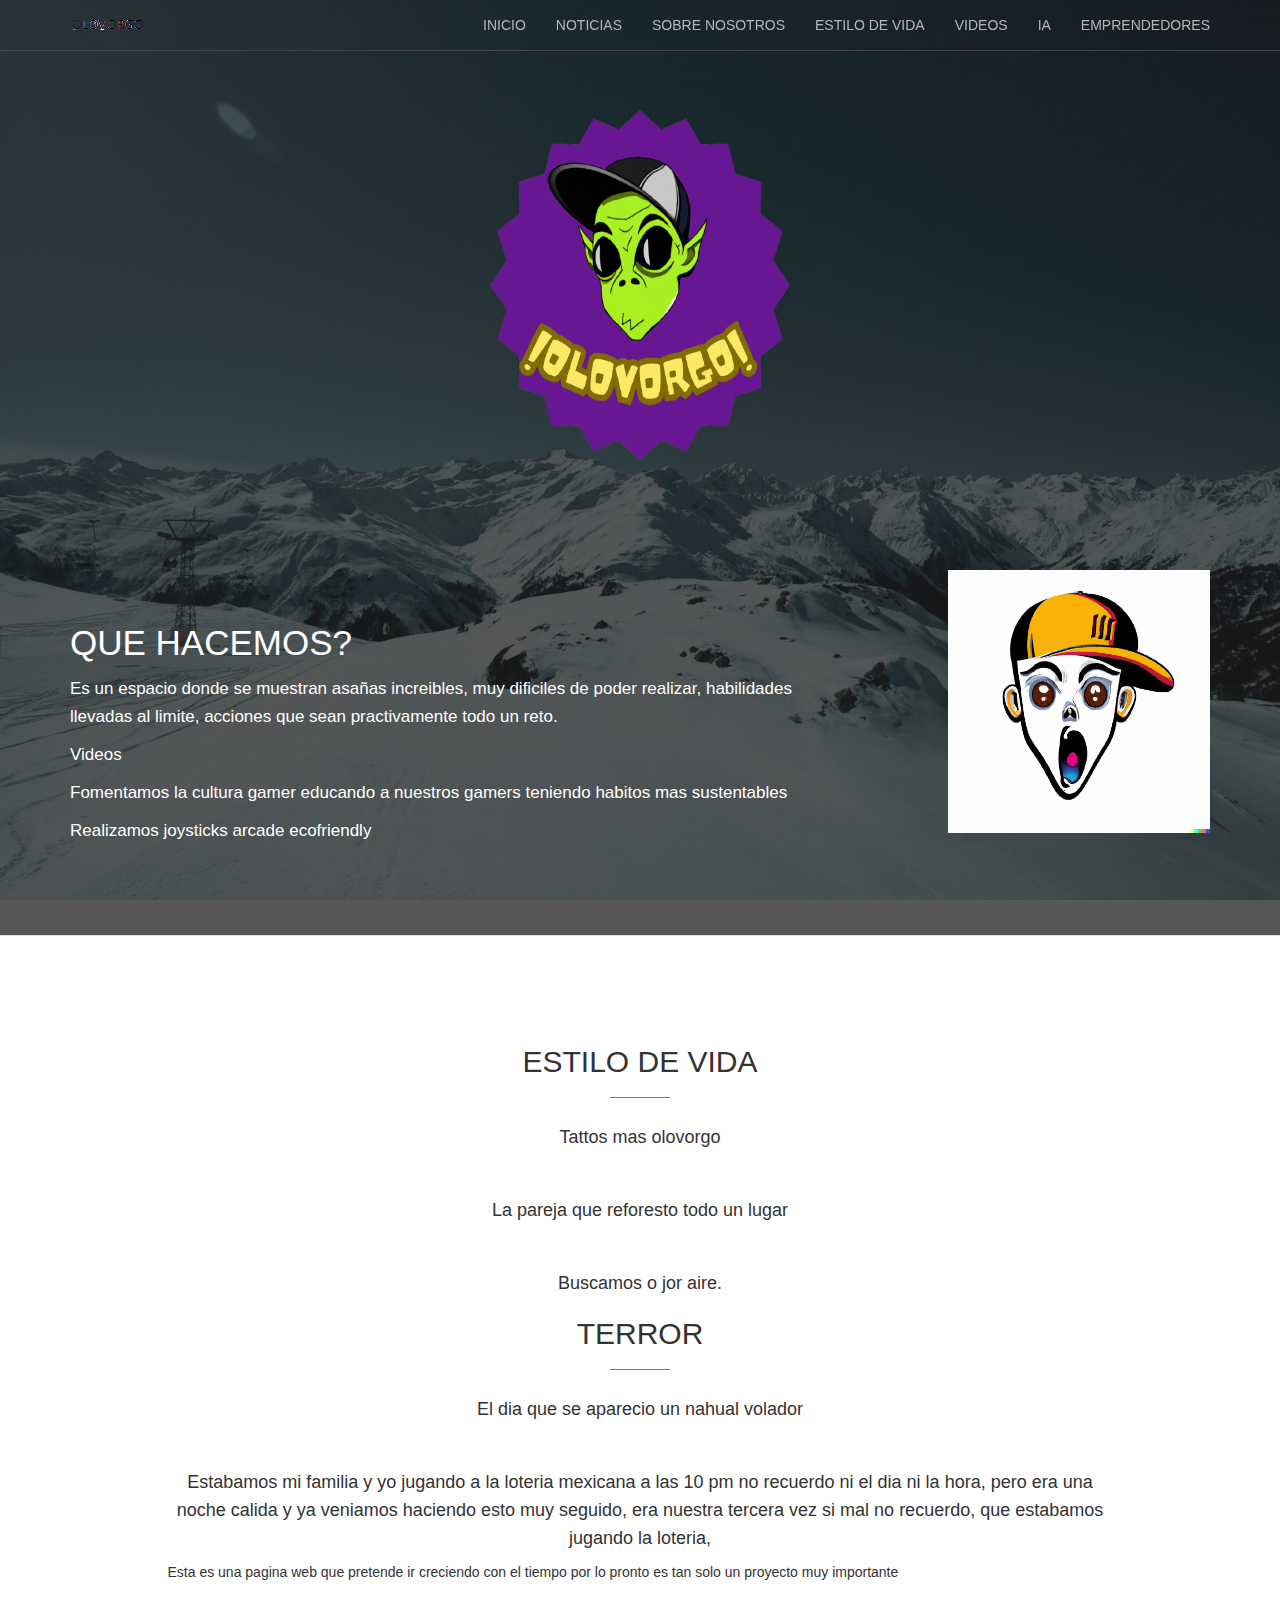
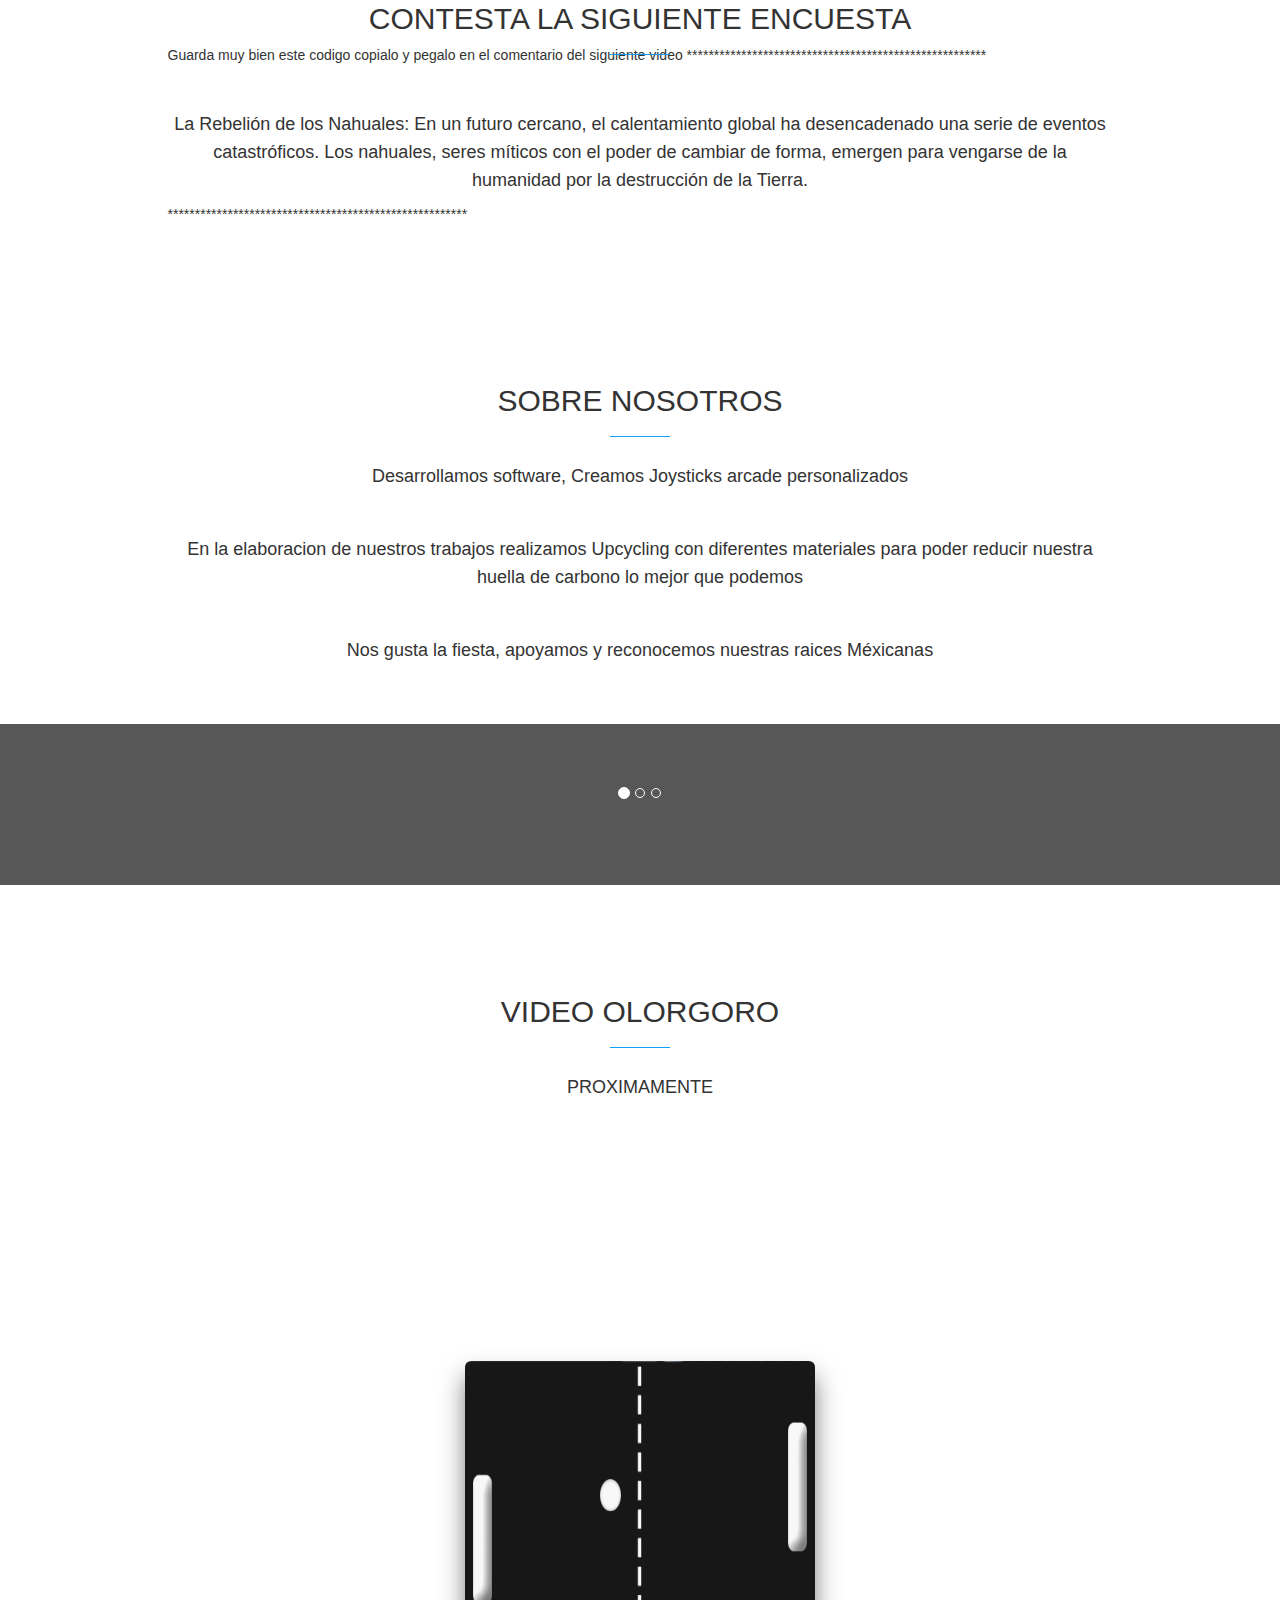
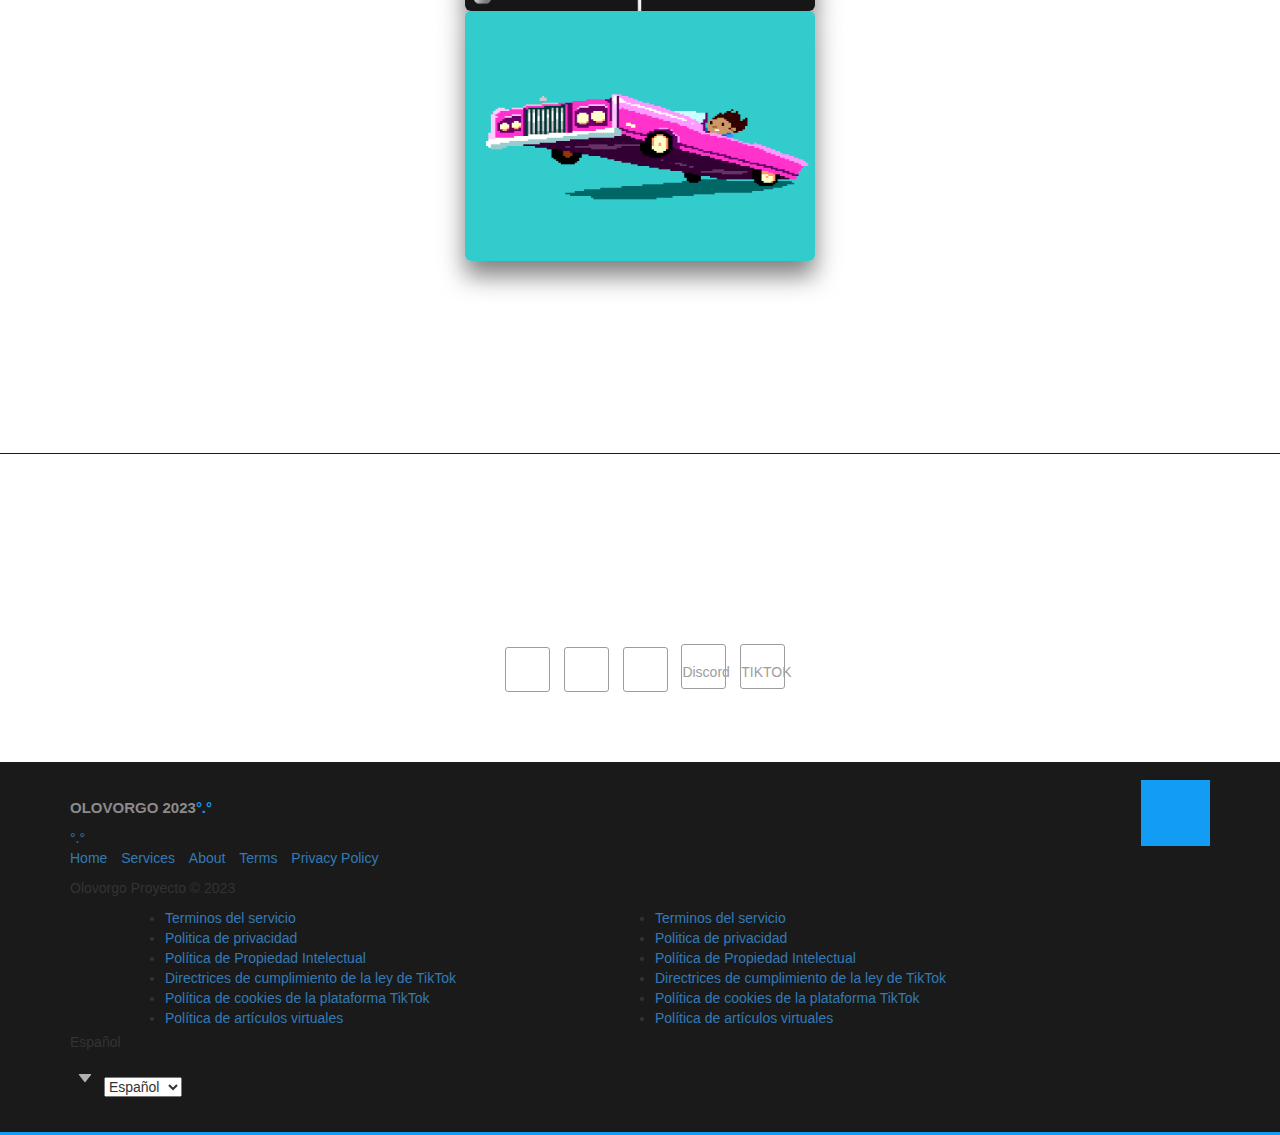
<file: index.html>
<!DOCTYPE html>
<html lang="es">
	<head>
	<script async src="https://pagead2.googlesyndication.com/pagead/js/adsbygoogle.js?client=ca-pub-3953392623688261"
        crossorigin="anonymous"></script>
		<meta charset="UTF-8">
		<title>OLOVORGO</title>
		<meta name="viewport" content="width=device-width, initial-scale=1, user-scalable=no"/>
		<!-- google fonts
		<link href="https://fonts.googleapis.com/css?family=Raleway:300,300i,400,400i,500i,600,600i,700,700i,800,900|Source+Sans+Pro:300,300i,400,400i,600i,700,900" rel="stylesheet"/>->
		<!-- favicon -->
		<link rel="icon" href="images/icon_.png"/>
		<!-- fontawesome -->
		<link rel="stylesheet" href="css/bootstrap.min_olovorgo.css"/>
      <link rel="stylesheet" href="css/estilos_lavel_games.css"/>  <!--Seccion gamer-->
		<link rel="stylesheet" href="css/font-awesome.min_olovorgo.css"/>
		<!-- bxslider -->
		<link rel="stylesheet" href="css/jquery.bxslider.css"/>
		<link rel="stylesheet" href="css/loso_olovorgo.css"/>
		<link rel="stylesheet" href="css/style_menu_olovorgo.css"/>

	<!--  loso background-image: url('../images/header-bg.jpg');    -->
	</head>
	<body>
		<!-- Header -->
		<header class="header" id="inicio">

			<!-- Menu navegacion -->
			<nav class="navbar navbar-default navbar-fixed-top"> <!-- navbar-fixed-top -->
				<div class="container">

					<div class="navbar-header">
						<!-- Menu burguer responsive -->
						<button type="button" class="navbar-toggle collapsed" data-toggle="collapse" data-target="#loso-navbar-collapse-1" aria-expanded="false">
						<span class="sr-only">Toggle navigation</span>
						<span class="icon-bar"></span>
						<span class="icon-bar"></span>
						<span class="icon-bar"></span>
						</button>

						<a class="navbar-brand" href="#">
							<!-- Logo pequeño Pachuco games PNG-->
							<img src="images/0p_0.png" alt="Logo Menu">
						</a>
					</div>

					<div class="collapse navbar-collapse" id="loso-navbar-collapse-1"> <!-- loso-navbar-collapse-1 -->
						<ul class="nav navbar-nav navbar-right"> <!-- navbar-right -->
							<li><a href="#inicio" class="nav-item">Inicio</a></li>
							<li><a href="#noticias" class="nav-item">Noticias</a></li>
							<li><a href="#sobreNosotros" class="nav-item">Sobre Nosotros</a></li>
							<li><a href="#caracteristicas" class="nav-item">Estilo de vida</a></li>
							<li><a href="#pantallas" class="nav-item">Videos</a></li>
							<li><a href="#contactanos" class="nav-item">IA</a></li>
              <li><a href="#torneos" class="nav-item">Emprendedores</a></li>
							</li>
					</div>
				</div>
			</nav>
			<!-- Fin menu navegacion -->

			<div class="header-overlay">
				<div class="container header-container">

					<div class="row">
						<div class="col-md-12">
							<!-- Logo -->
							<div class="logo text-center">
<br><br><br><img src="images/_OLOVORGO_-removebg-preview.png" alt="Logo Loso" width="300" height="350">
							</div>
						</div>
					</div>

					<div class="row">

						<div class="col-md-8">
							<div class="header-text"><br><br><br>
								<!-- Título y descripción -->
								<h1> QUE HACEMOS?</h1>
								<p>Es un espacio donde se muestran asañas increibles, muy dificiles de poder realizar, habilidades llevadas al limite, acciones que sean practivamente todo un reto.</p>
								<p>Videos</p>
					      <p>Fomentamos la cultura gamer educando a nuestros gamers teniendo habitos mas sustentables<p>
									<p>Realizamos joysticks arcade ecofriendly</p>
							</div>

							<div class="header-btns">
								<!-- Header buttons -->

							</div>

						</div>

						<div class="col-md-3 col-md-offset-1"> <!-- col-md-4 -->
							<div class="header-iphone">
								<!-- logo iphone -->
		      <br><br><br><img src="images/logo_olov_dall_e.png" alt="Imagen Iphone Cabecera">
							</div>
						</div>
					</div>

				</div>
			</div>
		</header>

		<!-- Caracteristicas -->
<section class="features" id="noticias">

			<div class="container">
				<div class="row">
					<div class="col-md-10 col-md-offset-1">
						<div class="section-title">

							<h2>Estilo de vida</h2>

<p>Tattos mas olovorgo</p>
<p>La pareja que reforesto todo un lugar</p>
							<p>Buscamos o jor aire. </p>

<h2>Terror</h2>
<p>El dia que se aparecio un nahual volador</p>
<p>Estabamos mi familia y yo jugando a la loteria mexicana a las 10 pm no recuerdo ni el dia ni la hora, pero era una noche calida y ya veniamos haciendo esto muy seguido, era nuestra tercera vez si mal no recuerdo, que estabamos jugando la loteria, 
</p>
Esta es una pagina web que pretende ir creciendo con el tiempo
por lo pronto es tan solo un proyecto muy importante

<h2>Contesta la siguiente encuesta</h2>

Guarda muy bien este codigo copialo y pegalo en el comentario del siguiente video

*******************************************************
<p>La Rebelión de los Nahuales: En un futuro cercano, el calentamiento global ha desencadenado una serie de eventos catastróficos. Los nahuales, seres míticos con el poder de cambiar de forma, emergen para vengarse de la humanidad por la destrucción de la Tierra.</p>
*******************************************************
						</div>
					</div>
				</div>
			</div>
</section>
		<!-- Acerca de -->
		<section id="sobreNosotros">
			<div class="container">
				<div class="row">
					<div class="col-md-10 col-md-offset-1">
						<!-- Acerca de: Título y Descripción -->
						<div class="section-title">
							<h2> Sobre Nosotros</h2>
							<p>Desarrollamos software, Creamos Joysticks arcade personalizados </p>
							<p>En la elaboracion de nuestros trabajos realizamos Upcycling con diferentes materiales para poder reducir nuestra huella de carbono lo mejor que podemos</p>
							<p>Nos gusta la fiesta, apoyamos y reconocemos nuestras raices Méxicanas</p>
						</div>
					</div>
				</div>
			</div>

		</section>

		<!-- Testimonios -->
		<section class="testimonial">
			<div class="testimonial-overlay">
				<div class="container">
					<div class="row">
						<div class="col-md-12">
							<!-- carousel -->
							<div id="carousel-testimonial" class="carousel slide" data-ride="carousel">
								<!-- Indicators / Los circulos-->
								<ol class="carousel-indicators">
									<li data-target="#carousel-testimonial" data-slide-to="0" class="active"></li>
									<li data-target="#carousel-testimonial" data-slide-to="1"></li>
									<li data-target="#carousel-testimonial" data-slide-to="2"></li>
								</ol>

								<!-- wrapper for slides -->

							</div>
						</div>
					</div>
				</div>
			</div>
		</section>

	     <!-- Videos olovorgo -->
		<section class="screens" id="pantallas">

			<div class="container">
				<div class="row">
					<div class="col-md-10 col-md-offset-1">
						<div class="section-title">
							<h2> VIDEO OLORGORO</h2>
							<p> PROXIMAMENTE</p>
						</div>
					</div>
				</div>
			</div>

			<!-- VIDEO GAMES -->
			<div class="contenedor_G">
	       <a href="VG_PONG_PG.html">
	            <figure>
	                <img src="images/pong_pg.gif" id="photo" width="400" height="800">
	                <div class="capa">
	                    <h3>Historias de terror</h3>
	                    <p>PROXIMAMENTE</p>
	                </div>
	            </figure>

	            <figure>
	                <img src="images/low_pg.gif" id="photo" width="400" height="600">
	                <div class="capa">
	                    <h3>Historias asombrosas</h3>
	                    <p>PROXIMAMENTE</p>
	                </div>
	            </figure>
	        </a>
	    </div>
		</section>

		<!-- Disponible ahora -->
		<section class="available-on">
			<div class="container">
				<div class="row">

					<div class="col-md-6">

					</div>
				</div>
			</div>
		</section>

		<!-- TORNEOS -->
		<section class="torn-us" id="torneos">

			<div class="container">
				<div class="row">
					<div class="col-md-10 col-md-offset-1">
						<div class="section-title">
					
				       <!-- <img src="images/torn.png" id="photo" width="450" height="600">  -->
									


							</figure>
						</div>
					</div>
				</div>
			</div>

			<!-- Redes sociales -->

		</section>
		<!-- Contactanos -->
		<section class="contact-us" id="contactanos">



			<!-- Redes sociales -->
			<div class="container">
				<div class="col-row">
					<div class="col-md-12">
						<div class="social-icons">
							<ul>
<li><a href="https://www.facebook.com/PachucoGames"><i class="fa fa-facebook"></i></a></li>
<li><a href="https://www.twitch.tv/pachuco_games"><i class="fa fa-twitch"></i></a></li>
<li><a href="https://www.instagram.com/pachuco_games/?hl=es-la"><i class="fa fa-instagram"></i></a></li>
<li><a href="https://discord.gg/AvjZEAQD"><i class="fa fa-gamepad"><p>Discord</p></i></a></li>
<li><a href="https://www.tiktok.com/@pachuco_games/video/7020404693012598022?is_copy_url=1&is_from_webapp=v1"><i class="fa fa-gamepad"><p>TIKTOK</p></i></a></li>
											<!-- Tambien tiene twitter y youtube nadamas cambia el nombre-->
							</ul>
						</div>
					</div>
				</div>
			</div>

		</section>

		<!-- Footer -->
		<section class="footer">
			<div class="container">
				<div class="row">
					<div class="col-md-6">
						<div id="copyright">
							<p> Olovorgo 2023<a href="index.html">°.°</a></p>
							<a href="index.html">°.°</a>
						</div>

        <tbody>
		<tr>


<!-- Acerca de Iphon/////////////////////////////////////////////////e -->
<footer>
		<div class="social"><a href="#"><i class="icon ion-social-instagram"></i></a><a href="#"><i class="icon ion-social-snapchat"></i></a><a href="#"><i class="icon ion-social-twitter"></i></a><a href="#"><i class="icon ion-social-facebook"></i></a></div>
		<ul class="list-inline">
				<li class="list-inline-item"><a href="#">Home</a></li>
				<li class="list-inline-item"><a href="#">Services</a></li>
				<li class="list-inline-item"><a href="#">About</a></li>
				<li class="list-inline-item"><a href="#">Terms</a></li>
				<li class="list-inline-item"><a href="terminos_servicios.html">Privacy Policy</a></li>
		</ul>
		<p class="copyright">Olovorgo Proyecto © 2023</p>
</footer>


<div class="container">
	  <div class="row">

		       <div class="col-md-6">

		       	<div class="choose-us-item">
		       		<div><i class="fa fa-angle-double-right"></i></div>
		       		<li><a href="enlace-1.html">Terminos del servicio</a></li>
		       		<li><a href="enlace-2.html">Politica de privacidad</a></li>
		       		<li><a href="enlace-3.html">Política de Propiedad Intelectual</a></li>
		       		<li><a href="enlace-3.html">Directrices de cumplimiento de la ley de TikTok</a></li>
		       		<li><a href="enlace-3.html">Política de cookies de la plataforma TikTok</a></li>
		       		<li><a href="enlace-3.html">Política de artículos virtuales</a></li>
		       	</div>
	       	</div>

          <div class="choose-us-des">
          	<div class="choose-us-item">
          		<div><i class="fa fa-angle-double-right"></i></div>
          		<li><a href="enlace-1.html">Terminos del servicio</a></li>
	          	<li><a href="enlace-2.html">Politica de privacidad</a></li>
          		<li><a href="enlace-3.html">Política de Propiedad Intelectual</a></li>
          		<li><a href="enlace-3.html">Directrices de cumplimiento de la ley de TikTok</a></li>
          		<li><a href="enlace-3.html">Política de cookies de la plataforma TikTok</a></li>
          		<li><a href="enlace-3.html">Política de artículos virtuales</a></li>
          	</div>
          </div>


	   </div>
	</div>

<div class="jsx-2221947657 language-selection"><p class="jsx-2221947657"><span class="jsx-2221947657">Español</span></p><svg width="30" height="30" viewBox="0 0 48 48" fill="#B0B0B4" xmlns="http://www.w3.org/2000/svg"><path fill-rule="evenodd" clip-rule="evenodd" d="M24.7125 32.0323C24.3109 32.5525 23.5252 32.5505 23.1263 32.0282L14.4015 20.6071C13.8988 19.949 14.368 19 15.1962 19H32.7385C33.569 19 34.0375 19.9537 33.53 20.6111L24.7125 32.0323Z"></path></svg>
	<select class="jsx-2221947657 language-selection-form">
		<option selected="" value="es">Español</option>
		<option value="de-DE">Deutsch</option>
		<option value="en">English</option>
		<option value="fr">Français</option>
		<option value="ko-KR">русский</option>
		<option value="zh-Hant-TW">繁體中文</option>
	</select>
</div>


	</tr>
	</tbody>

					</div>

					<div class="col-md-6">
						<div class="scroll-top">
							<a href="#inicio" class="nav-item"><i class="fa fa-angle-up"></i></a>
						</div>
					</div>
				</div>
			</div>
		</section>

		<!-- jquery cdn -->
		<script src="https://code.jquery.com/jquery-2.2.4.min.js" integrity="sha256-BbhdlvQf/xTY9gja0Dq3HiwQF8LaCRTXxZKRutelT44=" crossorigin="anonymous"></script>
		<script type="text/javascript" src="js/lib/bootstrap.min.js"></script>
		<!-- Bxslider -->
		<script type="text/javascript" src="js/lib/jquery.bxslider.min.js"></script>
		<!-- Counter-up / contador -->
		<script type="text/javascript" src="js/lib/jquery.counterup.min.js"></script>
		<!-- Waypoints -->
		<script type="text/javascript" src="js/lib/jquery.waypoints.min.js"></script>

		<script type="text/javascript" src="js/js.js"></script>
	</body>
</html>
</file>
<file: css/estilos_lavel_games.css>
*{margin: 0;padding: 0;
    box-sizing: border-box;
    font-family: sans-serif;}

    .contenedor_G{
        width: 100%;
        display: flex;
        justify-content: center;
        align-items: center;
        height: 100vh;
    }
    .contenedor_G figure{
       position:relative;
        height: 250px;
        cursor: pointer;
        width: 350px;
        overflow: hidden;
        border-radius: 6px;
        box-shadow: 0px 15px 25px rgba(0,0,0,0.50);
    }
    .contenedor_G figure img{
        width: 100%;
        height: 100%;
        transition: all 400ms ease-out;
        will-change: transform;
    }
    .contenedor_G figure .capa{
        position: absolute;
        top: 0;
        width: 100%;
        height: 100%;
        background: rgba(0,103,123,0.7);
        transition: all 400ms ease-out;
        opacity: 0;
        visibility: hidden;
       text-align: center;
    }
    .contenedor_G figure:hover > .capa {
        opacity: 1;
        visibility: visible;
    }
    .contenedor_G figure:hover > .capa h3{
        margin-top: 70px;
        margin-bottom: 15px;
    }
    .contenedor_G figure:hover > img{
        transform: scale(1.3);
    }
    .contenedor_G figure .capa h3{
        color: #fff;
        font-weight: 400;
        margin-bottom: 120px;
        transition: all 400ms ease-out;
         margin-top: 30px;
    }
    .contenedor_G figure .capa p{
        color: #fff;
        font-size: 15px;
        line-height: 1.5;
        width: 100%;
        max-width: 220px;
        margin: auto;
    }
</file>
<file: css/loso_olovorgo.css>
/*font-family: 'Raleway', sans-serif;
font-family: 'Source Sans Pro', sans-serif;*/

* {
	margin: 0;
	padding: 0;
}

body {
	font-family: 'Raleway', sans-serif;
	overflow-y: scroll;
	overflow-x: hidden;
}

p {
	font-size: 14px;
}

/* Generico CSS */

.section-title {
	padding-top: 90px;
	padding-bottom: 50px;
}

.section-title h2 {
	position: relative;
	text-align: center;
	color: #333;
	font-size: 30px;
	font-weight: 400;
	text-transform: uppercase;
}

.section-title h2:after {
	content: "";
	position: absolute;
	bottom: -20px;
	left: 50%;
	width: 60px;
	height: 1px;
	background-color: #129cf3;
	margin-left: -30px;
}

.section-title p {
	color: #333;
	font-size: 18px;
	line-height: 28px;
	font-weight: 300;
	text-align: center;
	margin-top: 45px;
}

/* Navegacion */

.navbar-default {
	background-color: transparent;
	border-color: #444;
	z-index: 1;

	transition: all 1s ease;
	-webkit-transition: all 1s ease;
	-o-transition: all 1s ease;
	-moz-transition: all 1s ease;
}

.navbar-default .navbar-nav > li > a {
	color: #b5b5b5;
	font-family: 'Raleway', sans-serif;
	text-transform: uppercase;

	transition: all 1s ease;
	-webkit-transition: all 1s ease;
	-o-transition: all 1s ease;
	-moz-transition: all 1s ease;
}

.navbar-default .navbar-nav > li > a:hover {
	color: #129cf3;
}

.navbar-default .navbar-nav > li > a:focus {
	color: #b5b5b5;
}

.navbar-brand {
	padding: 9px 15px;
}

.navbar-brand img {
	transition: all 1s ease;
	-webkit-transition: all 1s ease;
	-o-transition: all 1s ease;
	-moz-transition: all 1s ease;
}

.navbar-dafault .navbar-nav > .active > a,
.navbar-dafault .navbar-nav > .active > a:hover,
.navbar-dafault .navbar-nav > .active > a:focus {
	background-color: transparent;
	color: #129cf3;
	/*Usandolo con jQuery*/
}
/* Header */
.header {
	background-image: url('../images/header-bg.jpg');
	background-attachment: fixed;
	background-repeat: no-repeat;
	background-position: 50% 50%;
	background-size: cover;
	-moz-background-size: cover;
	-o-background-size: cover;
	-webkit-background-size: cover;
}

.header-overlay {
	outline: 1px solid yellow;
	background-color: rgba(31,31,31, .75);
}

.logo {
	padding: 50px;
}

.header-text h1 {
	color: #fff;
	font-size: 35px;
	font-weight: 300;
	line-height: 45px;
	padding-top: 30px;
	text-transform: uppercase;
}

.header-text p {
	color: #fff;
	font-size: 17px;
	line-height: 28px;
	font-weight: 300;
}

.header-btns {
	/*outline: 1px solid coral;*/
	margin-top: 90px;
	margin-bottom: 50px;
}

.btn-download,
.btn-download:focus,
.btn-download:active,
.btn-download:visited {
	background: transparent;
	border-color: #129cf3;
	padding: 10px 30px;
	font-size: 19px;
	text-transform: uppercase;
	border-radius: 3px;

	transition: all 1s ease;
	-webkit-transition: all 1s ease;
	-o-transition: all 1s ease;
	-moz-transition: all 1s ease;
}

.btn-download:hover {
	background-color: #129cf3;
	color: #fff;
}

.btn-tour,
.btn-tour:focus,
.btn-tour:active,
.btn-tour:visited {
	color: #a9adb0;
	margin-left: 20px;
	text-transform: uppercase;
	font-size: 19px;
	font-weight: 500;
	background-size: transparent;

	transition: all 1s ease;
	-webkit-transition: all 1s ease;
	-o-transition: all 1s ease;
	-moz-transition: all 1s ease;
}

.btn-tour:hover {
	color: #fff;
}

.btn-tour i {
	font-size: 20px;
	padding-left: 5px;
	color: #129cf3;
}

.header-iphone img{
	width: 100%;
}

/* Acerca de */

.choose-us-wrapper {
	padding-top: 50px;
}

.about-iphone {
	margin-top: 8px;
}

.choose-us-title {
	padding-bottom: 50px;
}

.choose-us-title h2 {
	text-transform: uppercase;
	font-weight: 800;
	font-size: 30px;
	line-height: 37px;
	position: relative;
}

.choose-us-title h2:after {
	content: "";
	position: absolute;
	bottom: -12px;
	left: 0;
	width: 70px;
	height: 1px;
	background-color: #129cf3;
}

.choose-us-title p {
	margin-top: 40px;
	font-size: 19px;
	line-height: 24px;
}

.choose-us-item {
	position: relative;
	padding-bottom: 4px;
	padding-left: 80px;
}

.choose-us-item div {
	/*outline: 1px solid red;*/

	position: absolute;
	top: 0;
	left: 0;
}

.choose-us-item div i {
	font-size: 55px;
	color: #129cf3;

	transition: all 1s ease;
	-webkit-transition: all 1s ease;
	-o-transition: all 1s ease;
	-moz-transition: all 1s ease;
}

.choose-us-item h3 {
	color: #343434;
	text-transform: uppercase;
	font-size: 20px;
	font-weight: 800;
}

.choose-us-item p {
	color: #727272;
	font-size: 15px;
}

/* Testimonios */

.testimonial {
	background-image: url('../images/DALL·E 2023-10-16 12.36.29.png');
	background-attachment: fixed;
	background-repeat: no-repeat;
	background-size: cover;
	-moz-background-size: cover;
	-o-background-size: cover;
	-webkit-background-size: cover;
	background-position: 50% 50%;
}

.testimonial-overlay {
	background-color: rgba(31,31,31, .75);
	padding-top: 80px;
	padding-bottom: 80px;
}

.carousel-indicators {
	bottom: -10px;
}

.carousel-inner .item img{
	border: 2px solid #129cf3;
	border-radius: 50%;
	padding: 3px;
}

.testimonial-caption {
	padding-bottom: 70px;
}

.testimonial-caption h2 {
	color: #129cf3;
	text-transform: uppercase;
	font-weight: 900;
	font-size: 30px;
	margin-top: 25px;
}

.testimonial-caption h4 {
	color: #129cf3;
}

.testimonial-caption h4 span {
	color: #d8d8d8;
	font-style: italic;
	font-weight: 300;
}

.testimonial-caption p {
	color: #d8d8d8;
	font-size: 18px;
	padding-top: 50px;
}

/* Caracteristicas */

.features-inner-wrapper {
	padding-top: 30px;
	padding-bottom: 70px;
}

.left-feature-item {
	position: relative;
	padding-right: 90px;
	margin-bottom: 65px;
	text-align: right;
	margin-top: 35px;
}

.left-feature-item-icons {
	position: absolute;
	right: 0;
	top: -8px;
	font-size: 40px;
	color: #129cf3;

	width: 90px;
	height: 90px;
	text-align: center;
}

.left-feature-item h3 {
	text-transform: uppercase;
	font-size: 25px;
	font-weight: 700;
	margin-bottom: 21px;
	color: #333;
}

.left-feature-item p {
	color: #333;
	font-size: 16px;
	font-weight: 300;
	line-height: 25px;
}

.feature-iphone img {
	width: 100%;
}

.right-feature-item {
	position: relative;
	padding-left: 90px;
	margin-bottom: 65px;
	text-align: left;
	margin-top: 35px;
}

.right-feature-item-icons {
	position: absolute;
	left: 0;
	top: -8px;
	font-size: 40px;
	color: #129cf3;

	width: 90px;
	height: 90px;
	text-align: center;
}

.right-feature-item h3 {
	text-transform: uppercase;
	font-size: 25px;
	font-weight: 700;
	margin-bottom: 21px;
	color: #333;
}

.right-feature-item p {
	font-size: 16px;
	color: #333;
	font-weight: 300;
	line-height: 25px;
}

/* Compra */

.purchase-now {
	background-color: #1a1a1a;
	padding-top: 100px;
	padding-bottom: 100px;
}

.purchase-now p {
	color: #dfdfdf;
	font-size: 18px;
	font-weight: 300;
}

.btn-purchase-now,
.btn-purchase-now:active,
.btn-purchase-now:focus,
.btn-purchase-now:visited {
	background-color: #129cf3;
	border: 1px solid #129cf3;
	border-radius: 3px;
	padding: 15px 35px;
	text-transform: uppercase;

	transition: all 1s ease;
	-webkit-transition: all 1s ease;
	-o-transition: all 1s ease;
	-moz-transition: all 1s ease;
}

.btn-purchase-now:hover {
	background-color: #1274b1;
	border-color: #316b90
}

/* Contador */

.counter {
	background-image: url('../images/counter-bg.jpg');
	background-repeat: no-repeat;
	background-attachment: fixed;
	background-size: cover;
	-moz-background-size: cover;
	-o-background-size: cover;
	-webkit-background-size: cover;
	background-position: 50% 50%;
}

.counter-overlay {
	padding-top: 120px;
	padding-bottom: 120px;
	background-color: rgba(0,0,0,.4);
}

.counter-item i {
	color: #129cf3;
	font-size: 60px;
}

.counter-item h2 {
	color: #d7dadb;
	font-family: "Source Sans Pro", sans-serif;
	font-weight: 700;
	text-transform: uppercase;
	font-size: 35px;
	margin-top: 15px;
	margin-bottom: 1px;
}

.counter-item p {
	color: #d7dadb;
	font-size: 20px;
	margin-top: 0;
	font-weight: 300;
	text-transform: uppercase;
	font-family: "Source Sans Pro", sans-serif;
}

/* Descargar ahora */

.download-now img{
	width: 100%
}

/* Disponible ahora */

.available-on {
	background-color: #1a1a1a;
	margin-top: -8px;
	position: relative;
}

.available-title {
	padding-top: 75px;
}

.available-title h2 {
	color: #fff;
	font-size: 30px;
}

.available-title p {
	color: #b5b5b5;
}

.no-padding {
	padding-left: 0;
	padding-right: 0;
}

.available-on-item {
	text-align: center;
	border-left: 1px solid #0f1217;
	min-height: 230px;
	padding-bottom: 15px;
	position: relative;

	transition: all 1s ease;
	-webkit-transition: all 1s ease;
	-o-transition: all 1s ease;
	-moz-transition: all 1s ease;
}

.available-on-item:hover {
	background-color: #121212;
}

.available-on-item i {
	color: #129cf3;
	text-align: center;
	/*opacity: 1;*/
	font-size: 40px;
	padding-top: 90px;

	transition: all 1s ease;
	-webkit-transition: all 1s ease;
	-o-transition: all 1s ease;
	-moz-transition: all 1s ease;
}

.available-on-item:hover i {
	opacity: .2;
}

.available-on-inner {
	position: absolute;
	bottom: 93px;
	width: 100%;
	opacity: 0;

	transition: all 1s ease;
	-webkit-transition: all 1s ease;
	-o-transition: all 1s ease;
	-moz-transition: all 1s ease;
}

.available-on-inner h2 {
	text-align: center;
	font-weight: 300;
	color: #d7dadb;
	font-size: 16px;
}

.available-on-item:hover div.available-on-inner {
	opacity: 1;
}

/* Contactatos */

.contact-us-form .form-control {
	display: block;
	width: 100%;
	height: 50px;
	padding: 6px 12px;
	font-size: 14px;
	line-height: 21px;
	color: #555;
	background-color: transparent;
	border: 1px solid #aeaeae;
	border-radius: 3px;
	margin-bottom: 15px;
	opacity: .8;
	outline: 0;

	transition: all 1s ease;
	-webkit-transition: all 1s ease;
	-o-transition: all 1s ease;
	-moz-transition: all 1s ease;
}

#mensaje {
	height: 117px;
	resize: none;
}

.submit-btn,
.submit-btn:active,
.submit-btn:focus,
.submit-btn:visited {
	width: 100%;
	height: 50px;

	text-transform: uppercase;
	font-size: 18px;
	color: #129cf3;
	background-color: transparent;
	border: 1px solid #129cf3;
	border-radius: 4px;

	transition: all 1s ease;
	-webkit-transition: all 1s ease;
	-o-transition: all 1s ease;
	-moz-transition: all 1s ease;
}

.submit-btn:hover {
	background-color: #129cf3;
	color: #fff;
	border-color: #129cf3;
}

.social-icons {
	padding-top: 50px;
	padding-bottom: 70px;
}

.social-icons ul {
	margin: 0;
	padding: 0;
	text-align: center;
}

.social-icons ul li {
	list-style-type: none;
	display: inline;
	padding-left: 10px;
}

.social-icons ul li a {
	width: 45px;
	height: 45px;

	text-decoration: none;
	display: inline-block;
	text-align: center;
	border: 1px solid #9d9d9d;
	border-radius: 3px;

	line-height: 49px;
	color: #9d9d9d;

	transition: all 1s ease;
	-webkit-transition: all 1s ease;
	-o-transition: all 1s ease;
	-moz-transition: all 1s ease;

}

.social-icons ul li a:hover {
	background-color: #129cf3;
	border: 1px solid #129cf3;
	color: #fff;
}

.social-icons ul li a i {
	font-size: 20px;
}

/* Footer */

.footer {
	background-color: #1a1a1a;
	padding-bottom: 35px;
	padding-top: 35px;
	border-bottom: 3px solid #129cf3;
}

#copyright {
	width: 50%;
}

#copyright p {
	color: #8c8b8a;
	font-weight: 600;
	font-size: 15px;
	text-transform: uppercase;
}

#copyright p a {
	text-decoration: none;
	color: #129cf3;
}

.scroll-top {
	text-align: right;
}

.scroll-top a {
	background-color: #129cf3;
	padding: 25px;

	transition: all 1s ease;
	-webkit-transition: all 1s ease;
	-o-transition: all 1s ease;
	-moz-transition: all 1s ease;
}

.scroll-top a i {
	color: #fff;
	font-size: 25px;
}
</file>
<file: css/style_menu_olovorgo.css>
.d-menu li a,.example:before,.text-ellipsis,.v-menu li a,dl.horizontal dt{
    white-space:nowrap
}

.clear-flo .d-menu li a,.d-menu li a .icon,.d-menu li a img,.image-button,.image-button .icon,.image-button img,.image-button>[class*=mif-],.round-button,.round-button img,.round-button>[class*=mif-],.shortcut-button,.shortcut-button img,.shortcut-button>[class*=mif-],.split-button .split,.square-button,.square-button img,.square-button>[class*=mif-],.tag,.toolbar .toolbar-button,.toolbar .toolbar-button img,.toolbar .toolbar-button>[class*=mif-],.v-menu li a,.v-menu li a .icon,.v-menu li a img,.v-toolbar .toolbar-button,.v-toolbar .toolbar-button img,.v-toolbar .toolbar-button>[class*=mif-]{
    vertical-align:middle
}


.breadcrumbs, .d-menu,.f-menu,.h-menu,.horizontal-menu,.t-menu,.t-menu.horizontal,.v-menu,.vertical-menu{
    list-style:none inside
}


.act:after,.app-bar .app-bar-element:after,.app-bar .app-bar-menu>li:after,.app-bar .app-bar-menu>li>a:after,.app-bar .app-bar-pullbutton:after,.app-bar .app-bar-pullmenu .app-bar-menu,.app-bar .app-bar-pullmenu .app-bar-menu .d-menu,.app-bar:after,.calendar .calendar-actions:after,.calendar .calendar-row:after,.carousel .slide:after, .d-menu li:after,.dataTable,.dataTables_paginate:after,.f-menu:after,.grid .row:after,.grid.condensed .row:after,.grid.condensed:after,.grid:after,.h-menu:after,.horizontal-menu:after,.input-control .button-group:after,.keypad:after,.listview .list-group .list-group-content:after,.listview .list-group:after,.listview-outlook:after,.listview:after,.m-menu:after,.notify-container:after,.pagination:after,.rating:after,.sidebar2 li:after,.split-button:after,.stepper:after,.streamer .events .events-area:after,.streamer .events .events-grid:after,.tabcontrol .tabs:after,.tabcontrol2 .tabs:after,.tile-area:after,.tile-container:after,.toolbar-group.condensed:after,.toolbar-section.condensed:after,.toolbar:after,.v-menu li:after,.v-toolbar:after,.vertical-menu:after,.wizard2 .action-bar:after,.wizard2:after{
    clear:both
}

 .d-menu li a,.d-menu li:hover,.f-menu>li>a,.h-menu>li>a,.v-menu li a,.v-menu li:hover{
    text-decoration:none
}

.grid .row{
    wid .d-menu{
        top:100%;
        border:2px solid #005696
    }
    .app-bar .app-bar-element .d-menu li:not(.disabled):hover{
        background-color:#eee
    }
    .app-bar .app-bar-element .d-menu li:not(.disabled):hover>a{
        color:#1d1d1d
    }
    .app-bar .app-bar-element .d-menu .d-menu{
        top:-.625rem;
        left:100%
    }
    .app-bar .app-bar-element .d-menu .dropdown-toggle:before{
        border-color:#1d1d1d
    }

    .app-bar .app-bar-menu{
        display:block;
        float:left;
        margin:0;
        padding:0
    }
    .app-bar .app-bar-menu>li,.app-bar .app-bar-menu>li>a{
        line-height:3.125rem;
        padding:0 .625rem;
        font-size:1rem;
        cursor:pointer;
        color:inherit;
        display:block;
        float:left;
        position:relative;
        height:3.125rem
    }
    .app-bar .app-bar-menu>li:active,.app-bar .app-bar-menu>li:hover,.app-bar .app-bar-menu>li>a:active,.app-bar .app-bar-menu>li>a:hover{
        background-color:#005696
    }
    .app-bar .app-bar-menu>li.branding,.app-bar .app-bar-menu>li>a.branding{
        padding-left:1rem;
        padding-right:1rem
    }
    .app-bar .app-bar-menu>li .d-menu,.app-bar .app-bar-menu>li>a .d-menu{
        top:100%;
        border:2px solid #005696
    }
    .app-bar .app-bar-menu>li .d-menu li:not(.disabled):hover,.app-bar .app-bar-menu>li>a .d-menu li:not(.disabled):hover{
        background-color:#eee
    }
    .app-bar .app-bar-menu>li .d-menu li:not(.disabled):hover>a,.app-bar .app-bar-menu>li>a .d-menu li:not(.disabled):hover>a{
        color:#1d1d1d
    }
    .app-bar .app-bar-menu>li .d-menu .d-menu,.app-bar .app-bar-menu>li>a .d-menu .d-menu{
        top:-.625rem;
        left:100%
    }
    .app-bar .app-bar-menu>li .d-menu .dropdown-toggle:before,.app-bar .app-bar-menu>li>a .d-menu .dropdown-toggle:before{
        border-color:#1d1d1d
    }
    .app-bar .app-bar-element>.input-control.password input,.app-bar .app-bar-element>.input-control.text input,.app-bar .app-bar-menu>li>.input-control.password input,.app-bar .app-bar-menu>li>.input-control.text input,.app-bar .app-bar-menu>li>a>.input-control.password input,.app-bar .app-bar-menu>li>a>.input-control.text input{
        border-color:transparent
    }
    .app-bar .app-bar-menu>li:after,.app-bar .app-bar-menu>li:before,.app-bar .app-bar-menu>li>a:after,.app-bar .app-bar-menu>li>a:before{
        display:table;
        content:""
    }
    .app-bar .app-bar-menu>li>.input-control.password,.app-bar .app-bar-menu>li>.input-control.text,.app-bar .app-bar-menu>li>a>.input-control.password,.app-bar .app-bar-menu>li>a>.input-control.text{
        margin-top:.55rem;
        font-size:.875rem;
        line-height:1.8rem;
        display:block
    }
    .app-bar .app-bar-menu>li>.button,.app-bar .app-bar-menu>li>a>.button{
        margin-top:-.15rem
    }
    .app-bar .app-bar-menu>li>.image-button,.app-bar .app-bar-menu>li>a>.image-button{
        margin:0;
        background-color:transparent;
        color:#fff;
        font-size:inherit
    }
    .app-bar .app-bar-menu>li>.image-button img.icon,.app-bar .app-bar-menu>li>a>.image-button img.icon{
        padding:0
    }
    .app-bar .app-bar-menu>li.dropdown-toggle,.app-bar .app-bar-menu>li>a.dropdown-toggle{
        padding-right:1.5rem
    }
    .app-bar .app-bar-element>.image-button img.icon,.app-bar .app-bar-menu>li{
        padding:0
    }
    .app-bar .app-bar-menu>li.dropdown-toggle:before,.app-bar .app-bar-menu>li>a.dropdown-toggle:before{
        border-color:#fff;
        display:block
    }
    .app-bar .app-bar-menu>li .d-menu{
        top:100%;
        border:2px solid #005696
    }
    .app-bar .app-bar-menu>li .d-menu li:not(.disabled):hover{
        background-color:#eee
    }
    .app-bar .app-bar-menu>li .d-menu li:not(.disabled):hover>a{
        color:#1d1d1d
    }
    .app-bar .app-bar-menu>li .d-menu .d-menu{
        top:-.625rem;
        left:100%
    }
    .app-bar .app-bar-menu>li .d-menu .dropdown-toggle:before{
        border-color:#1d1d1d
    }

    .f-menu>li>a,.h-menu>li>a{
        border:none;
        font-weight:400
    }



    .app-bar.drop-up .app-bar-element> .d-menu,.app-bar.drop-up .app-bar-menu>li> .d-menu{
        top:auto;
        bottom:3.125rem
    }
    .app-bar.drop-up .app-bar-element .d-menu .d-menu,.app-bar.drop-up .app-bar-menu li .d-menu .d-menu{
        top:auto;
        bottom:0
    }


    .app-bar .app-bar-pullmenu .app-bar-menu>li,.f-menu,.h-menu{
        height:auto
    }

    .app-bar .app-bar-pullbutton .d-menu{
        top:100%;
        border:2px solid #005696
    }
    .app-bar .app-bar-pullbutton .d-menu li:not(.disabled):hover{
        background-color:#eee
    }
    .app-bar .app-bar-pullbutton .d-menu li:not(.disabled):hover>a{
        color:#1d1d1d
    }
    .app-bar .app-bar-pullbutton .d-menu .d-menu{
        top:-.625rem;
        left:100%
    }
    .app-bar .app-bar-pullbutton .d-menu .dropdown-toggle:before{
        border-color:#1d1d1d
    }
     .d-menu li a,.f-menu>li>a,.h-menu>li>a,.v-menu li a{
        font-size:.875rem
    }

    .app-bar .app-bar-pullmenu .app-bar-menu,.f-menu>li,.f-menu>li>a,.h-menu>li,.h-menu>li>a,.v-menu,.v-menu li,.v-menu li a{
        position:relative
    }

    .f-menu>li:first-child,.h-menu>li:first-child{
        margin-left:0
    }
    .f-menu,.h-menu{
        text-align:left
    }

    .app-bar .app-bar-pullmenu .app-bar-menu{
        width:100%;
        border-top:1px solid #4c9cd7;
        float:none;
        display:none;
        z-index:1000 1;
        background-color:#005696
    }
    .app-bar .app-bar-pullmenu .app-bar-menu>li,.app-bar .app-bar-pullmenu .app-bar-menu>li>a{
        float:none
    }
    .app-bar .app-bar-pullmenu .app-bar-menu li:hover{
        background-color:#0072c6
    }
    .app-bar .app-bar-pullmenu .app-bar-menu li:hover a{
        background-color:#0072c6;
        color:#fff
    }
    .app-bar .app-bar-pullmenu .app-bar-menu .d-menu{
        border:0;
        border-top:1px solid #4c9cd7;
        float:none;
        width:100%;
        position:relative;
        left:0;
        box-shadow:none;
        max-width:100%;
        background-color:#005696
    }
    .app-bar .app-bar-pullmenu .app-bar-menu .d-menu li{
        width:100%;
        background-color:inherit
    }
    .app-bar .app-bar-pullmenu .app-bar-menu .d-menu li a{
        padding-left:20px;
        padding-right:0;
        background-color:inherit;
        width:100%;
        color:#fff
    }
    .app-bar .app-bar-pullmenu .app-bar-menu .d-menu .dropdown-toggle:before{
        border-color:#fff;
        -webkit-transform:rotate(-45deg);
        transform:rotate(-45deg)
    }
    .app-bar .app-bar-pullmenu .app-bar-menu .d-menu .divider{
        background-color:#4c9cd7
    }
    .app-bar .app-bar-pullmenu .app-bar-menu .d-menu .d-menu{
        top:0;
        left:0
    }

    .app-bar.darcula .app-bar-element:active,.app-bar.darcula .app-bar-element:hover,.app-bar.darcula .app-bar-menu>li:active,.app-bar.darcula .app-bar-menu>li:hover,.app-bar.darcula .app-bar-menu>li>a:active,.app-bar.darcula .app-bar-menu>li>a:hover{
        background-color:#1d1d1d
    }

    .app-bar.darcula .app-bar-element .d-menu,.app-bar.darcula .app-bar-menu>li .d-menu{
        background-color:#3c3f41;
        border-color:transparent
    }
    .app-bar.darcula .app-bar-element .d-menu li:not(.disabled)>a,.app-bar.darcula .app-bar-element .d-menu li>a,.app-bar.darcula .app-bar-menu>li .d-menu li:not(.disabled)>a,.app-bar.darcula .app-bar-menu>li .d-menu li>a{
        background-color:#3c3f41;
        color:#fff
    }
    .app-bar.darcula .app-bar-element .d-menu li:not(.disabled)>a:hover,.app-bar.darcula .app-bar-element .d-menu li>a:hover,.app-bar.darcula .app-bar-menu>li .d-menu li:not(.disabled)>a:hover,.app-bar.darcula .app-bar-menu>li .d-menu li>a:hover{
        background-color:#1d1d1d;
        color:#fff
    }
    .app-bar.darcula .app-bar-element .d-menu li:hover>a,.app-bar.darcula .app-bar-menu>li .d-menu li:hover>a{
        background-color:#1d1d1d
    }
    .app-bar.darcula .app-bar-element .d-menu .divider,.app-bar.darcula .app-bar-element .d-menu .divider:hover,.app-bar.darcula .app-bar-menu>li .d-menu .divider,.app-bar.darcula .app-bar-menu>li .d-menu .divider:hover{
        background-color:#616162
    }
    .app-bar.darcula .app-bar-element .dropdown-toggle:before,.app-bar.darcula .app-bar-menu li .dropdown-toggle:before{
        border-color:#fff
    }
    .app-bar.darcula .app-bar-element.disabled,.app-bar.darcula .app-bar-element:disabled,.app-bar.darcula .app-bar-menu li.disabled,.app-bar.darcula .app-bar-menu li:disabled{
        color:#555
    }
    .app-bar.darcula .app-bar-element.disabled a,.app-bar.darcula .app-bar-element:disabled a,.app-bar.darcula .app-bar-menu li.disabled a,.app-bar.darcula .app-bar-menu li:disabled a{
        color:inherit!important
    }


     .d-menu li:hover>.dropdown-toggle:before,.f-menu li:hover>.dropdown-toggle:before,.h-menu li:hover>.dropdown-toggle:before,.m-menu li:hover>.dropdown-toggle:before,.v-menu li:hover>.dropdown-toggle:before{
        border-color:#fff
    }
    .app-bar.darcula .app-bar-pullmenu .app-bar-menu{
        border-top:1px solid #616162;
        background-color:#616162
    }
     .d-menu .menu-title:first-child,.d-menu .menu-title:first-child:hover,.v-menu .menu-title:first-child:hover{
        border-top-width:0
    }
    .app-bar.darcula .app-bar-pullmenu .app-bar-menu li:hover{
        background-color:#3c3f41
    }
    .app-bar.darcula .app-bar-pullmenu .app-bar-menu li:hover a{
        background-color:#1d1d1d;
        color:#fff
    }
    .h-menu{
        display:block;
        margin:0;
        padding:0;
        background-color:#fff;
        border-collapse:separate
    }
    .h-menu:after,.h-menu:before{
        display:table;
        content:""
    }
    .h-menu>li{
        display:block;
        float:left
    }
    .h-menu>li:hover{
        background-color:#59cde2;
        color:#fff
    }
    .h-menu>li:hover>a{
        color:#fff
    }
    .h-menu>li.no-hovered{
        background-color:inherit;
        color:inherit
    }
    .h-menu>li>a{
        display:block;
        float:left;
        color:#727272;
        outline:0;
        padding:1.125rem 1.625rem
    }
    .h-menu>li>a:hover{
        background-color:#59cde2;
        color:#fff
    }
    .h-menu>li .button,.h-menu>li .input-control{
        margin-top:10px
    }
    .h-menu>li.active a{
        background-color:#59cde2;
        color:#fff
    }
    .h-menu>li> .d-menu{
        top:100%
    }
    .f-menu{
        margin:0;
        padding:0;
        background-color:#fff;
        border-collapse:separate;
        display:-webkit-flex;
        display:flex
    }
    .f-menu:after,.f-menu:before{
        display:table;
        content:""
    }
    .f-menu>li{
        display:block;
        float:left;
        text-align:center;
        -webkit-flex:1 auto;
        flex:1 auto
    }
    .f-menu>li:hover{
        background-color:#59cde2;
        color:#fff
    }
    .f-menu>li:hover>a{
        color:#fff
    }
    .f-menu>li.no-hovered{
        background-color:inherit;
        color:inherit
    }
    .f-menu>li.active a,.f-menu>li>a:hover{
        color:#fff;
        background-color:#59cde2
    }
    .f-menu>li>a{
        display:block;
        float:left;
        color:#727272;
        outline:0;
        padding:1.125rem 1.625rem
    }
    .f-menu>li .button,.f-menu>li .input-control{
        margin-top:10px
    }
    .f-menu>li> .d-menu{
        top:100%;
        left:auto
    }
    .f-menu>li a{
        text-align:center;
        width:100%
    }
    .f-menu>li .d-menu{
        width:100%;
        max-width:none
    }
    .d-menu,.v-menu{
        max-width:15.625rem
    }
    .f-menu>li .d-menu li{
        width:100%
    }
    .f-menu>li .d-menu li a{
        width:100%;
        min-width:0;
        padding:.75rem 0
    }
    .v-menu{
        text-align:left;
        background:#fff;
        margin:0;
        padding:0;
        width:auto;
        float:left
    }
    .v-menu li{
        display:block;
        float:none
    }
    .v-menu li:after,.v-menu li:before{
        display:table;
        content:""
    }
    .v-menu li a{
        color:#727272;
        display:block;
        float:none;
        padding:.75rem 2rem .75rem 2.5rem;
        min-width:12.5rem;
        border:none
    }
    .v-menu li a .icon,.v-menu li a img{
        position:absolute;
        left:.875rem;
        top:50%;
        margin-top:-.5625rem;
        color:#262626;
        max-height:1.125rem;
        font-size:1.125rem;
        display:inline-block;
        margin-right:.3125rem;
        text-align:center
    }
    .v-menu li.active{
        border-left:2px solid;
        border-color:#1ba1e2
    }
    .v-menu li.active>a{
        background-color:#59cde2;
        color:#fff;
        font-weight:700
    }
    .v-menu li:hover{
        background:#59cde2
    }
    .v-menu .divider,.v-menu .divider:hover{
        background-color:#f2f2f2
    }
    .v-menu li:hover .icon,.v-menu li:hover>a{
        color:#fff
    }
    .v-menu .divider{
        padding:0;
        height:1px;
        margin:0 1px;
        overflow:hidden
    }
    .v-menu.subdown .d-menu{
        min-width:0;
        position:relative;
        width:100%;
        left:0;
        right:0;
        top:100%;
        box-shadow:none
    }
    .v-menu .item-block{
        display:block;
        padding:.625rem;
        background-color:#eee
    }
    .v-menu .d-menu{
        left:100%;
        top:-10%
    }
    .v-menu .menu-title{
        background-color:#f6f7f8;
        font-size:12px;
        line-height:14px;
        padding:4px 8px;
        border:0;
        color:#646464
    }
    .v-menu .menu-title:first-child{
        margin:0;
        border-top-width:0
    }
    .v-menu .menu-title:hover{
        background-color:#f6f7f8;
        cursor:default;
        border:0
    }
    .v-menu .dropdown-toggle:before{
        -webkit-transform:rotate(-135deg);
        transform:rotate(-135deg);
        margin-top:-2px
    }
    .v-menu.subdown .dropdown-toggle:before{
        -webkit-transform:rotate(-45deg);
        transform:rotate(-45deg);
        margin-left:-1.25rem
    }
    .v-menu li.disabled a{
        color:#eee
    }
    .v-menu li.disabled:hover{
        background-color:inherit;
        cursor:default;
        border:0
    }
    .v-menu li.disabled:hover a{
        cursor:inherit
    }
     .d-menu{
        text-align:left;
        background:#fff;
        margin:0;
        padding:0;
        width:auto;
        float:left;
        position:absolute;
        display:none;
        z-index:1000;
        left:0;
        box-shadow:0 0 20px 0 rgba(0,0,0,.2)
    }
     .d-menu li,.d-menu li a{
        float:none;
        position:relative
    }
    .d-menu li:hover>.dropdown-toggle:before{
        border-color:#fff
    }
    .d-menu li{
        display:block
    }
     .d-menu li:after,.d-menu li:before{
        display:table;
        content:""
    }
    .d-menu li a{
        color:#727272;
        display:block;
        padding:.75rem 2rem .75rem 2.5rem;
        min-width:12.5rem;
        border:none
    }
     .d-menu.no-min-size li a,.d-menu.subdown .d-menu,.v-menu.no-min-size li a{
        min-width:0
    }
    .d-menu li a .icon,.d-menu li a img{
        position:absolute;
        left:.875rem;
        top:50%;
        margin-top:-.5625rem;
        color:#262626;
        max-height:1.125rem;
        font-size:1.125rem;
        display:inline-block;
        margin-right:.3125rem;
        text-align:center
    }
     .d-menu.open,.m-menu{
        display:block
    }
    .d-menu li.active{
        border-left:2px solid;
        border-color:#1ba1e2
    }
    .d-menu li.active>a{
        background-color:#59cde2;
        color:#fff;
        font-weight:700
    }
     .d-menu li:hover{
        background:#59cde2
    }
    .d-menu .divider,.d-menu .divider:hover{
        background-color:#f2f2f2
    }
    .d-menu li:hover .icon, .d-menu li:hover>a{
        color:#fff
    }
    .d-menu .divider{
        padding:0;
        height:1px;
        margin:0 1px;
        overflow:hidden
    }
    .d-menu.subdown .d-menu{
        position:relative;
        width:100%;
        left:0;
        right:0;
        top:100%;
        box-shadow:none
    }
    .m-menu,.t-menu,.t-menu.horizontal{
        box-shadow:0 0 20px 0 rgba(0,0,0,.2)
    }
     .d-menu .item-block{
        display:block;
        padding:.625rem;
        background-color:#eee
    }
    .d-menu .menu-title{
        background-color:#f6f7f8;
        font-size:12px;
        line-height:14px;
        padding:4px 8px;
        border:0;
        color:#646464
    }
     .d-menu .menu-title:first-child{
        margin:0
    }
    .d-menu .menu-title:hover{
        background-color:#f6f7f8;
        cursor:default;
        border:0
    }
     .d-menu .dropdown-toggle:before{
        -webkit-transform:rotate(-135deg);
        transform:rotate(-135deg);
        margin-top:-2px
    }
    .d-menu.subdown .dropdown-toggle:before{
        -webkit-transform:rotate(-45deg);
        transform:rotate(-45deg);
        margin-left:-1.25rem
    }
     .d-menu li.disabled a{
        color:#eee
    }
    .d-menu li.disabled:hover{
        background-color:inherit;
        cursor:default;
        border:0
    }
     .d-menu li.disabled:hover a{
        cursor:inherit
    }
    .d-menu .d-menu{
        left:100%;
        top:-10%
    }
    .d-menu.drop-left{
        left:-100%
    }
     .d-menu.drop-up{
        top:auto;
        bottom:0
    }
    .d-menu.context li a .icon{
        margin-top:-.4375rem
    }
     .d-menu.place-right{
        left:auto;
        right:0;
        width:auto
    }
    .d-menu,.h-menu,.v-menu{
        border-collapse:separate
    }
    .m-menu{
        border-collapse:separate;
        text-align:left;
        height:auto;
        position:relative;
        background-color:#fff;
        color:#1d1d1d;
        list-style:none inside;
        margin:0;
        padding:0
    }
    .m-menu:after,.m-menu:before{
        display:table;
        content:""
    }
    .m-menu .m-menu-item,.m-menu>li{
        display:block;
        float:left;
        background-color:#fff
    }
    .m-menu .m-menu-item:hover,.m-menu>li:hover{
        background-color:#59cde2
    }
    .m-menu .m-menu-item:hover>a,.m-menu>li:hover>a{
        color:#fff
    }
    .m-menu .m-menu-item.no-hovered,.m-menu>li.no-hovered{
        background-color:inherit;
        color:inherit
    }
    .m-menu .m-menu-item:first-child,.m-menu>li:first-child{
        margin-left:0
    }
    .m-menu .m-menu-item>a,.m-menu>li>a{
        display:block;
        float:left;
        position:relative;
        font-weight:400;
        color:inherit;
        font-size:.875rem;
        outline:0;
        text-decoration:none;
        padding:1rem 1.625rem;
        border:none
    }
    .button,.command-button{
        border:1px solid #d9d9d9
    }
    .m-menu .m-menu-container a,.m-menu .m-menu-container li,.m-menu .m-menu-item.active-container a,.m-menu>li.active-container a{
        color:#fff
    }
    .m-menu .m-menu-item>a:hover,.m-menu>li>a:hover{
        background-color:inherit
    }
    .m-menu .m-menu-item>a.dropdown-toggle,.m-menu>li>a.dropdown-toggle{
        padding:1rem 1.625rem 1rem 1.125rem
    }
    .m-menu .m-menu-item.active-container,.m-menu>li.active-container{
        background-color:#59cde2
    }
    .m-menu .m-menu-item.active-container a.dropdown-toggle:before,.m-menu>li.active-container a.dropdown-toggle:before{
        border-color:#fff
    }
    .m-menu .m-menu-item .d-menu,.m-menu>li .d-menu{
        left:0;
        top:100%
    }
    .m-menu .m-menu-container{
        position:absolute;
        left:0;
        right:0;
        top:100%;
        padding:.3125rem;
        font-size:.75rem;
        z-index:1000;
        background-color:inherit;
        display:none
    }
    .horizontal-menu,.horizontal-menu>li,.t-menu,.t-menu>li,.t-menu>li>a,.vertical-menu,.vertical-menu>li,.vertical-menu>li>a{
        position:relative
    }
    .m-menu .m-menu-container a{
        text-decoration:underline
    }
    .m-menu .m-menu-container li.active>a,.m-menu .m-menu-container li:hover>a{
        text-decoration:none
    }
    .m-menu .m-menu-container.open{
        display:block
    }
     .d-menu.context li a,.v-menu.context li a{
        font-size:.75rem;
        padding:.3125rem 2rem .3125rem 2.5rem
    }
     .d-menu.context li a .icon,.v-menu.context li a .icon{
        margin-top:-.4375rem;
        font-size:.825rem;
        color:inherit
    }
     .d-menu.full-size li a,.v-menu.full-size li a{
        min-width:0;
        width:100%
    }
    .horizontal-menu{
        display:block;
        width:100%;
        color:#1d1d1d;
        padding:0;
        margin:0
    }
    .horizontal-menu:after,.horizontal-menu:before{
        display:table;
        content:""
    }
    .horizontal-menu>li{
        display:block;
        float:left;
        color:inherit;
        background-color:inherit
    }
    .horizontal-menu>li>a{
        position:relative;
        display:block;
        float:left;
        font-size:1.4rem;
        color:inherit;
        background-color:inherit;
        padding:.625rem 1.625rem;
        line-height:1.4rem
    }
    .horizontal-menu>li> .d-menu{
        top:100%
    }
    .horizontal-menu.compact>li>a{
        font-size:.9rem;
        line-height:.9rem
    }
    .vertical-menu{
        display:block;
        color:#1d1d1d;
        padding:0;
        margin:0;
        width:auto;
        float:left
    }
    .vertical-menu:after,.vertical-menu:before{
        display:table;
        content:""
    }
    .vertical-menu>li{
        display:block;
        color:inherit;
        background-color:inherit
    }
    .vertical-menu>li>a{
        display:block;
        font-size:1.4rem;
        color:inherit;
        background-color:inherit;
        padding:.625rem 1.625rem;
        line-height:1.4rem
    }
    .vertical-menu.compact>li>a{
        font-size:.9rem;
        line-height:.9rem;
        padding-top:.325rem;
        padding-bottom:.325rem
    }
    .vertical-menu>li,.vertical-menu>li>a{
        float:none
    }
    .vertical-menu>li> .d-menu{
        left:100%;
        top:0
    }
    .vertical-menu .dropdown-toggle:before{
        margin-top:-2px;
        -webkit-transform:rotate(-135deg);
        transform:rotate(-135deg)
    }
    .t-menu{
        margin:0;
        padding:0;
        width:auto;
        float:left;
        background-color:#fff;
        border-collapse:separate
    }
    .t-menu>li>a{
        display:block;
        padding:1rem 1.2rem;
        border-bottom:1px #eee solid
    }
    .t-menu.horizontal>li:last-child a,.t-menu>li:last-child a{
        border-bottom:0
    }
    .t-menu>li>a .icon{
        width:1.5rem;
        height:1.5rem;
        font-size:1.5rem
    }
    .t-menu>li:hover>a{
        background-color:#1ba1e2;
        color:#fff
    }
    .t-menu.compact>li>a{
        padding:.5rem .7rem
    }
    .t-menu.compact>li>a .icon{
        width:1rem;
        height:1rem;
        font-size:1rem
    }
    .t-menu li .t-menu{
        position:absolute;
        left:100%;
        margin-left:.3125rem;
        top:0;
        float:none
    }
    .t-menu li .t-menu>li,.t-menu li .t-menu>li>a{
        float:left;
        display:block
    }
    .t-menu .t-menu.horizontal .t-menu{
        left:0;
        top:100%;
        margin-top:.3125rem;
        margin-left:0
    }
    .t-menu .dropdown-toggle:after{
        content:"";
        background-color:transparent;
        position:absolute;
        left:auto;
        top:auto;
        bottom:0;
        right:0;
        width:0;
        height:0;
        border-style:solid;
        border-width:0 0 8px 8px;
        border-color:transparent transparent #1ba1e2;
        -webkit-transform:rotate(0);
        transform:rotate(0)
    }
    .t-menu.horizontal>li,.t-menu.horizontal>li>a{
        display:block;
        position:relative
    }
    .t-menu .dropdown-toggle:before{
        display:none
    }
    .t-menu>li:hover>.dropdown-toggle:after{
        border-color:transparent transparent #1b6eae
    }
    .t-menu.horizontal{
        margin:0;
        padding:0;
        position:relative;
        width:auto;
        float:left;
        background-color:#fff;
        border-collapse:separate
    }
    .t-menu.horizontal>li{
        position:relative
    }
    .t-menu.horizontal>li>a{
        padding:1rem 1.2rem;
        position:relative
    }
    .t-menu.horizontal>li>a .icon{
        width:1.5rem;
        height:1.5rem;
        font-size:1.5rem
    }
    .t-menu.horizontal>li:hover>a{
        background-color:#1ba1e2;
        color:#fff
    }
    .t-menu.horizontal.compact>li>a{
        padding:.5rem .7rem
    }
    .t-menu.horizontal.compact>li>a .icon{
        width:1rem;
        height:1rem;
        font-size:1rem
    }
    .button,.cycle-button,.round-button,.square-button{
        display:inline-block;
        position:relative;
        font-size:.875rem
    }
    .t-menu.horizontal li .t-menu{
        position:absolute;
        left:100%;
        margin-left:.3125rem;
        top:0;
        float:none
    }
    .t-menu.horizontal li .t-menu>li,.t-menu.horizontal li .t-menu>li>a{
        float:left;
        display:block
    }
    .t-menu.horizontal .t-menu.horizontal .t-menu{
        left:0;
        top:100%;
        margin-top:.3125rem;
        margin-left:0
    }
    .t-menu.horizontal .dropdown-toggle:after{
        content:"";
        background-color:transparent;
        position:absolute;
        left:auto;
        top:auto;
        bottom:0;
        right:0;
        width:0;
        height:0;
        border-style:solid;
        border-width:0 0 8px 8px;
        border-color:transparent transparent #1ba1e2;
        -webkit-transform:rotate(0);
        transform:rotate(0)
    }
    .t-menu.horizontal .dropdown-toggle:before{
        display:none
    }
    .t-menu.horizontal>li:hover>.dropdown-toggle:after{
        border-color:transparent transparent #1b6eae
    }
    .t-menu.horizontal>li{
        float:left
    }
    .t-menu.horizontal>li>a{
        float:left;
        border-right:1px #eee solid;
        border-bottom:0
    }
    .t-menu.horizontal>li:last-child>a{
        border-right:0
    }

    .t-menu.horizontal .t-menu:not(.horizontal){
        left:0;
        top:100%;
        margin-top:.3125rem;
        margin-left:0
    }
    .t-menu.horizontal .t-menu:not(.horizontal) .t-menu.horizontal{
        left:100%;
        margin-left:.3125rem;
        top:0;
        float:left
    }
    .h-menu>li> .d-menu,.horizontal-menu>li>.d-menu,.m-menu>li>.d-menu{
        left:auto
    }
    [data-role=dropdown]:not(.keep-open),[data-role=dropdown]:not(.open){
        display:none;
        position:absolute;
        z-index:1000
    }
    .button{
        padding:0 1rem;
        height:2.125rem;
        text-align:center;
        background-color:#fff;
        color:#262626;
        cursor:pointer;
        outline:0;
        line-height:1;
        margin:.15625rem 0
    }
    .button.default{
        background-color:#008287;
        color:#fff
    }
    .button:hover{
        border-color:#787878
    }
    .button:active{
        background:#eee;
        color:#262626;
        box-shadow:none
    }
     .d-menu,.sidebar2.full-size li a{
        min-width:0;
        width:100%
    }


    .sidebar2.subdown .d-menu{
        min-width:0;
        position:relative;
        width:100%;
        left:0;
        right:0;
        top:100%;
        box-shadow:none
    }



    .sidebar2 .dropdown-toggle:before{
        margin-top:-2px
    }
    .sidebar2.subdown .dropdown-toggle:before{
        -webkit-transform:rotate(-45deg);
        transform:rotate(-45deg);
        margin-left:-1.25rem
    }

    .sidebar2 li.disabled:hover{
        background-color:inherit;
        cursor:default;
        border:0;
        border-top:1px #eee solid
    }
    .sidebar2 li.disabled:hover a{
        cursor:inherit
    }
    .sidebar2.context li a{
        font-size:.75rem;
        padding:.3125rem 2rem .3125rem 2.5rem
    }
    .sidebar2.context li a .icon{
        margin-top:-.4375rem;
        font-size:.825rem;
        color:inherit
    }
    .sidebar2.no-min-size li a{
        min-width:0
    }
    .sidebar2 .d-menu{
        left:0;
        right:0;
        top:100%;
        box-shadow:none
    }
    .tabcontrol.tabs-bottom .tabs li.disabled,.tabcontrol.tabs-bottom .tabs li:hover,.tabcontrol2.tabs-bottom .tabs li.disabled,.tabcontrol2.tabs-bottom .tabs li:hover{
        top:0
    }
    .sidebar2 .dropdown-toggle:before{
        -webkit-transform:rotate(-45deg);
        transform:rotate(-45deg);
        margin-left:-1.25rem
    }
    .sidebar2 li{
        cursor:default
    }
    .sidebar2 li.stick:before{
        content:"";
        position:absolute;
        width:7px;
        height:44px;
        left:-7px;
        text-indent:-9999px;
        border-top-left-radius:5px;
        border-bottom-left-radius:5px;
        background-color:inherit
    }
    .tabcontrol .tabs li.non-visible-tabs.dropdown-toggle,.tabcontrol2 .tabs li.non-visible-tabs.dropdown-toggle{
        height:100%
    }
    .sidebar2 li.disabled{
        background-color:inherit
    }
    .sidebar2 li a{
        background-color:#fff;
        color:#323232;
        white-space:normal
    }
    .sidebar2 li a .icon{
        color:inherit
    }
    .sidebar2 li.title{
        padding:20px 20px 10px;
        font-size:24px;
        border:0
    }
    .sidebar2 li.title:hover{
        background-color:inherit
    }
    .sidebar2 li.active{
        background-color:#71b1d1;
        border:none
    }
    .accordion>.frame>.heading,.hint,.hint2,.hint2:before,.hint:before,.tabcontrol2 .frames,.tabcontrol2 .tabs li.active a{
        border:1px solid #eee
    }
    .sidebar2 li.active a{
        background-color:#71b1d1;
        color:#fff
    }
    .sidebar2 li.active a .icon{
        color:inherit
    }
    .sidebar2 li:hover a{
        background-color:#7cc1de
    }
    .sidebar2 li.disabled:hover a{
        background-color:inherit
    }
    .sidebar2 li li:not(:hover){
        color:#1d1d1d
    }
    .sidebar2 li li:not(:hover) a{
        background-color:#fff
    }
    .sidebar2.dark li{
        border-top:1px #5c5c5c solid
    }
    .sidebar2.dark li a,.sidebar2.dark li.title{
        background-color:#3D3D3D;
        color:#fff
    }
    .sidebar2.dark li a:hover{
        background-color:#262626;
        color:#fff
    }
    .sidebar2.dark li.disabled,.sidebar2.dark li.disabled:hover,.sidebar2.dark li:not(.title)+li.title{
        border-top-color:#5c5c5c
    }
    .sidebar2.dark li.disabled:hover a{
        background-color:#3D3D3D
    }
    .sidebar2.dark li.disabled a{
        color:#999
    }
    .sidebar2.dark li.active a{
        background-color:#ce352c
    }
    .sidebar2.dark .d-menu li a{
        background-color:#3D3D3D;
        color:#fff
    }
    .sidebar2.dark .d-menu li a:hover{
        background-color:#262626;
        color:#fff
    }
    .tabcontrol{
        overflow:hidden;
        position:relative;
        width:100%
    }
    .tabcontrol .tabs{
        width:100%;
        margin:0;
        padding:0;
        border-bottom:2px #1ba1e2 solid;
        white-space:nowrap;
        overflow:visible
    }
    .tabcontrol .tabs:after,.tabcontrol .tabs:before{
        display:table;
        content:""
    }
    .tabcontrol .tabs li{
        display:block;
        float:left;
        position:relative;
        white-space:nowrap
    }
    .tabcontrol .tabs li a{
        display:block;
        float:left;
        padding:8px 24px;
        color:#1d1d1d;
        position:relative;
        white-space:nowrap
    }
    .tabcon
</file>
